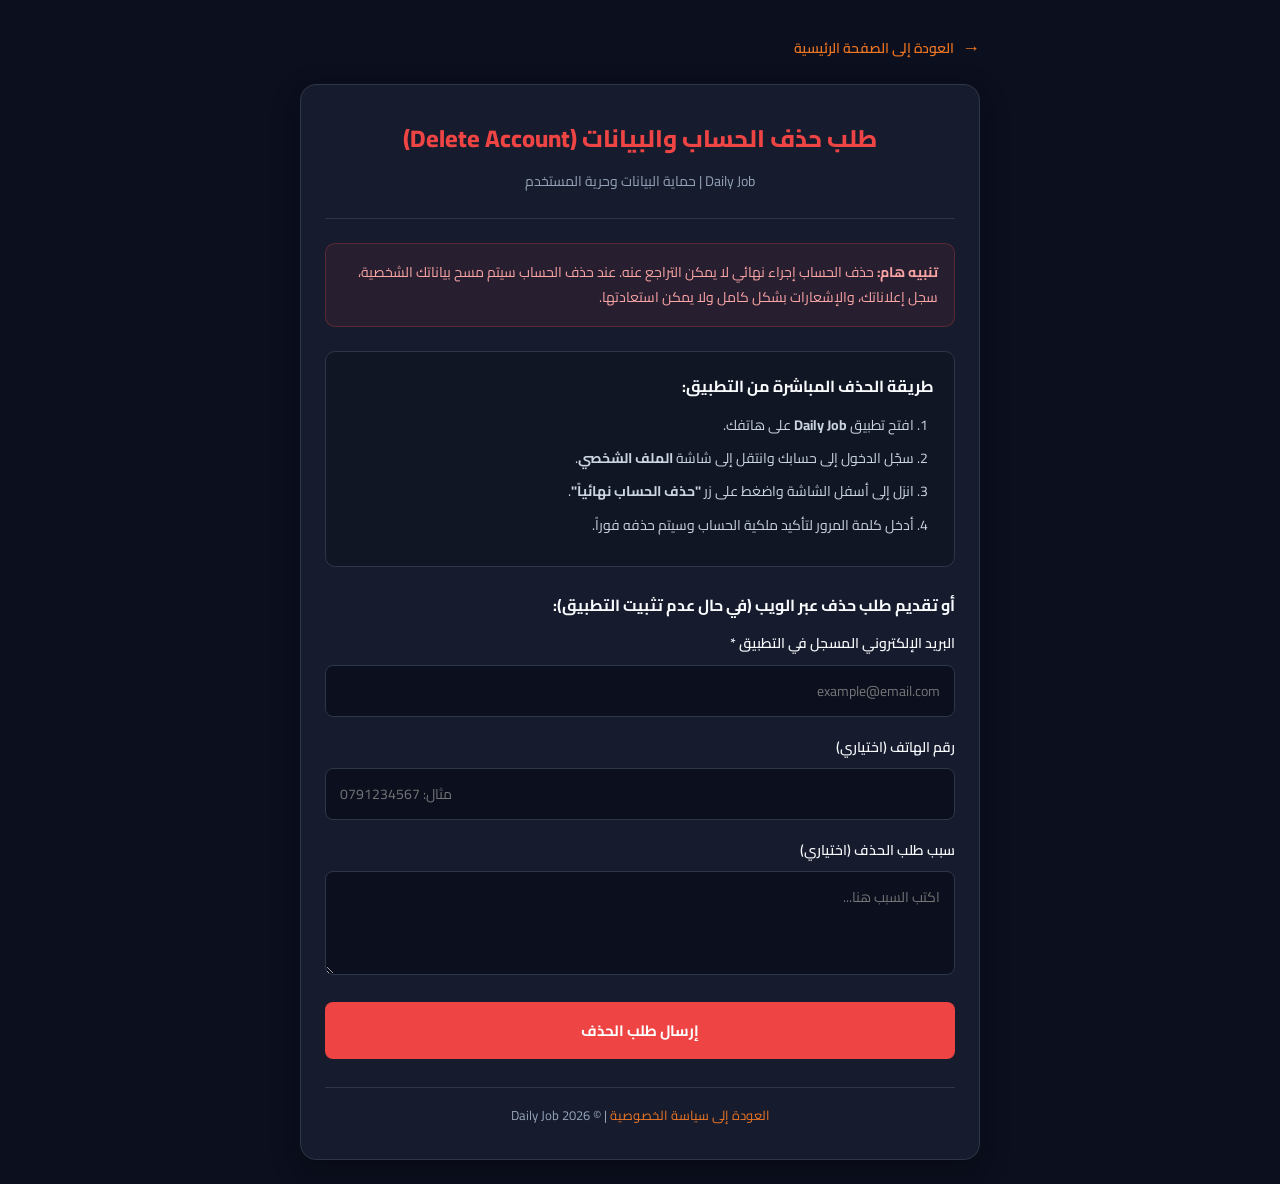
<file: dai/delete-account.html>
<!DOCTYPE html>
<html lang="ar" dir="rtl">
<head>
    <meta charset="UTF-8">
    <meta name="viewport" content="width=device-width, initial-scale=1.0">
    <title>طلب حذف الحساب والبيانات | Daily Job</title>
    <link rel="icon" type="image/x-icon" href="favicon.ico">
    <link rel="icon" type="image/png" href="favicon.png">
    <link href="https://fonts.googleapis.com/css2?family=Cairo:wght@400;600;700;800&display=swap" rel="stylesheet">
    <style>
        :root {
            --primary: #EF7623;
            --primary-dark: #d35f12;
            --dark-bg: #0B0F1E;
            --card-bg: #161C2E;
            --text-main: #FFFFFF;
            --text-muted: #94A3B8;
            --border: #2D3748;
            --danger: #EF4444;
        }
        * { box-sizing: border-box; margin: 0; padding: 0; }
        body {
            font-family: 'Cairo', sans-serif;
            background-color: var(--dark-bg);
            color: var(--text-main);
            line-height: 1.8;
            padding: 24px 16px;
        }
        .container {
            max-width: 680px;
            margin: 0 auto;
            background: var(--card-bg);
            border: 1px solid var(--border);
            border-radius: 16px;
            padding: 32px 24px;
            box-shadow: 0 10px 30px rgba(0,0,0,0.3);
        }
        .header {
            text-align: center;
            border-bottom: 1px solid var(--border);
            padding-bottom: 24px;
            margin-bottom: 24px;
        }
        .header h1 {
            color: var(--danger);
            font-size: 24px;
            font-weight: 800;
            margin-bottom: 8px;
        }
        .header p {
            color: var(--text-muted);
            font-size: 14px;
        }
        .info-card {
            background: rgba(239, 68, 68, 0.08);
            border: 1px solid rgba(239, 68, 68, 0.25);
            border-radius: 10px;
            padding: 16px;
            margin-bottom: 24px;
            font-size: 14px;
            color: #FCA5A5;
        }
        .steps {
            background: #111625;
            border: 1px solid var(--border);
            border-radius: 10px;
            padding: 20px;
            margin-bottom: 24px;
        }
        .steps h3 {
            color: #F8FAFC;
            font-size: 16px;
            margin-bottom: 12px;
        }
        .steps ol {
            padding-right: 20px;
            color: #CBD5E1;
            font-size: 14px;
        }
        .steps li { margin-bottom: 8px; }
        .form-group {
            margin-bottom: 18px;
        }
        label {
            display: block;
            margin-bottom: 8px;
            color: #F8FAFC;
            font-size: 14px;
            font-weight: 600;
        }
        input, textarea {
            width: 100%;
            padding: 12px 14px;
            border-radius: 8px;
            background: #0B0F1E;
            border: 1px solid var(--border);
            color: #FFFFFF;
            font-family: inherit;
            font-size: 14px;
        }
        input:focus, textarea:focus {
            border-color: var(--primary);
            outline: none;
        }
        button {
            width: 100%;
            background: var(--danger);
            color: #FFF;
            border: none;
            padding: 14px;
            border-radius: 8px;
            font-size: 15px;
            font-weight: 700;
            font-family: inherit;
            cursor: pointer;
            transition: 0.2s;
        }
        button:hover {
            background: #DC2626;
        }
        .footer {
            margin-top: 28px;
            text-align: center;
            border-top: 1px solid var(--border);
            padding-top: 16px;
            font-size: 13px;
            color: var(--text-muted);
        }
        .footer a {
            color: var(--primary);
            text-decoration: none;
        }
    </style>
</head>
<body>
    <div style="max-width: 680px; margin: 0 auto 12px; padding: 0 0 0;">
        <a href="/" style="display: inline-flex; align-items: center; gap: 8px; color: var(--primary); text-decoration: none; font-size: 14px; font-weight: 600; padding: 8px 0;">
            <span style="font-size: 18px;">→</span> العودة إلى الصفحة الرئيسية
        </a>
    </div>
    <div class="container">
        <div class="header">
            <h1>طلب حذف الحساب والبيانات (Delete Account)</h1>
            <p>Daily Job | حماية البيانات وحرية المستخدم</p>
        </div>

        <div class="info-card">
            <strong>تنبيه هام:</strong> حذف الحساب إجراء نهائي لا يمكن التراجع عنه. عند حذف الحساب سيتم مسح بياناتك الشخصية، سجل إعلاناتك، والإشعارات بشكل كامل ولا يمكن استعادتها.
        </div>

        <div class="steps">
            <h3>طريقة الحذف المباشرة من التطبيق:</h3>
            <ol>
                <li>افتح تطبيق <strong>Daily Job</strong> على هاتفك.</li>
                <li>سجّل الدخول إلى حسابك وانتقل إلى شاشة <strong>الملف الشخصي</strong>.</li>
                <li>انزل إلى أسفل الشاشة واضغط على زر <strong>"حذف الحساب نهائياً"</strong>.</li>
                <li>أدخل كلمة المرور لتأكيد ملكية الحساب وسيتم حذفه فوراً.</li>
            </ol>
        </div>

        <h3 style="color: #F8FAFC; margin-bottom: 12px; font-size: 16px;">أو تقديم طلب حذف عبر الويب (في حال عدم تثبيت التطبيق):</h3>
        <form id="deletionForm">
          <div class="form-group">
            <label>البريد الإلكتروني المسجل في التطبيق *</label>
            <input type="email" id="delEmail" placeholder="example@email.com" required>
          </div>
          <div class="form-group">
            <label>رقم الهاتف (اختياري)</label>
            <input type="tel" id="delPhone" placeholder="مثال: 0791234567">
          </div>
          <div class="form-group">
            <label>سبب طلب الحذف (اختياري)</label>
            <textarea id="delReason" rows="3" placeholder="اكتب السبب هنا..."></textarea>
          </div>
          <button type="submit" id="delSubmitBtn">إرسال طلب الحذف</button>
        </form>
        <div id="delResultMsg" style="margin-top: 16px; text-align: center; font-weight: 600;"></div>

        <script>
        document.getElementById('deletionForm').addEventListener('submit', async (e) => {
          e.preventDefault();
          const btn = document.getElementById('delSubmitBtn');
          const msgDiv = document.getElementById('delResultMsg');
          const email = document.getElementById('delEmail').value.trim();
          const phone = document.getElementById('delPhone').value.trim();
          const reason = document.getElementById('delReason').value.trim();

          if(!email) {
            msgDiv.innerText = 'يرجى إدخال البريد الإلكتروني';
            msgDiv.style.color = 'red';
            return;
          }

          btn.disabled = true;
          btn.innerText = 'جاري الإرسال...';
          msgDiv.innerText = '';

          try {
            const apiBase = window.location.origin;
            const res = await fetch(apiBase + '/api/account-deletion-request/', {
              method: 'POST',
              headers: { 'Content-Type': 'application/json' },
              body: JSON.stringify({ email, phone, reason })
            });
            const data = await res.json();
            if(res.ok) {
              msgDiv.innerText = '\u2705 ' + (data.message || 'تم استلام طلبكم وسيتم مراجعته خلال 48 ساعة');
              msgDiv.style.color = '#10b981';
              document.getElementById('deletionForm').reset();
            } else {
              msgDiv.innerText = '\u274C ' + (data.error || 'حدث خطأ، يرجى المحاولة لاحقاً');
              msgDiv.style.color = 'red';
            }
          } catch(err) {
            msgDiv.innerText = '\u274C خطأ في الاتصال بالسيرفر، يرجى المحاولة لاحقاً';
            msgDiv.style.color = 'red';
          } finally {
            btn.disabled = false;
            btn.innerText = 'إرسال طلب الحذف';
          }
        });
        </script>

        <div class="footer">
            <p><a href="privacy.html">العودة إلى سياسة الخصوصية</a> | © 2026 Daily Job</p>
        </div>
    </div>
</body>
</html>
</file>
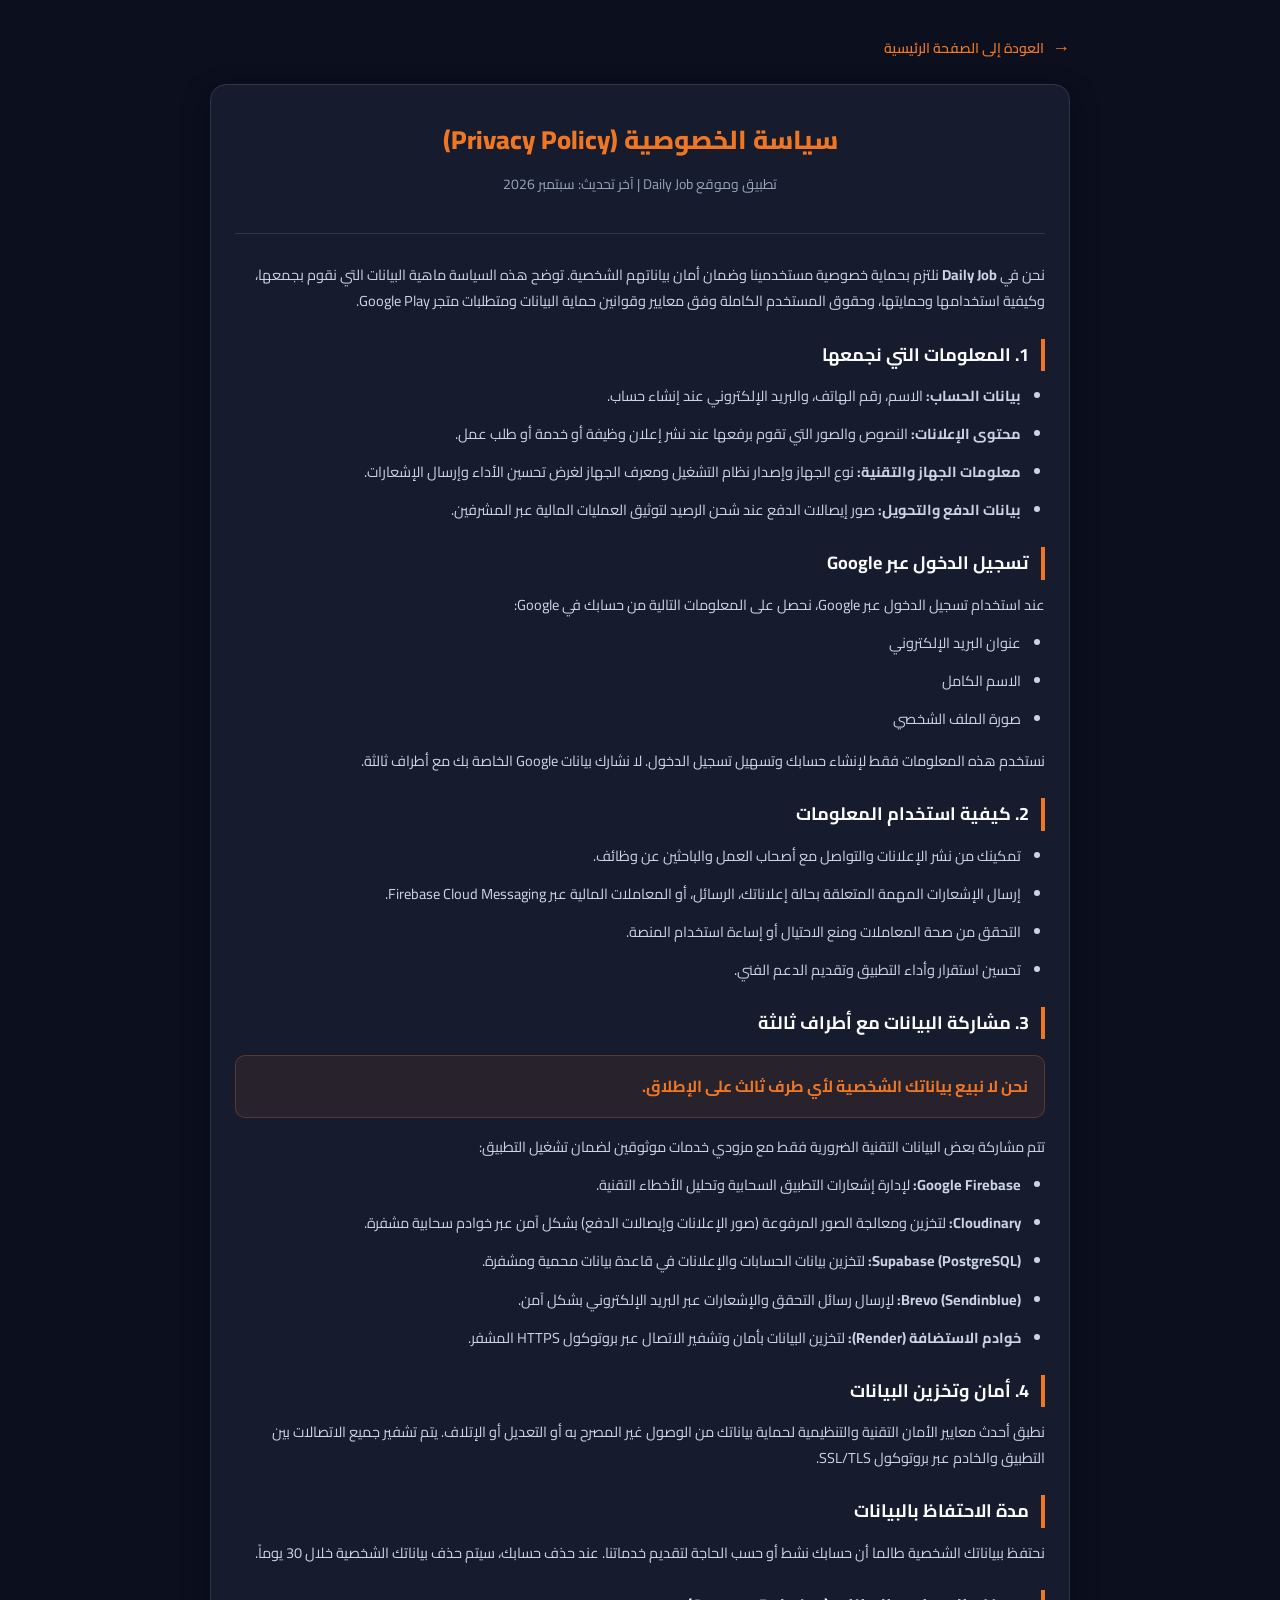
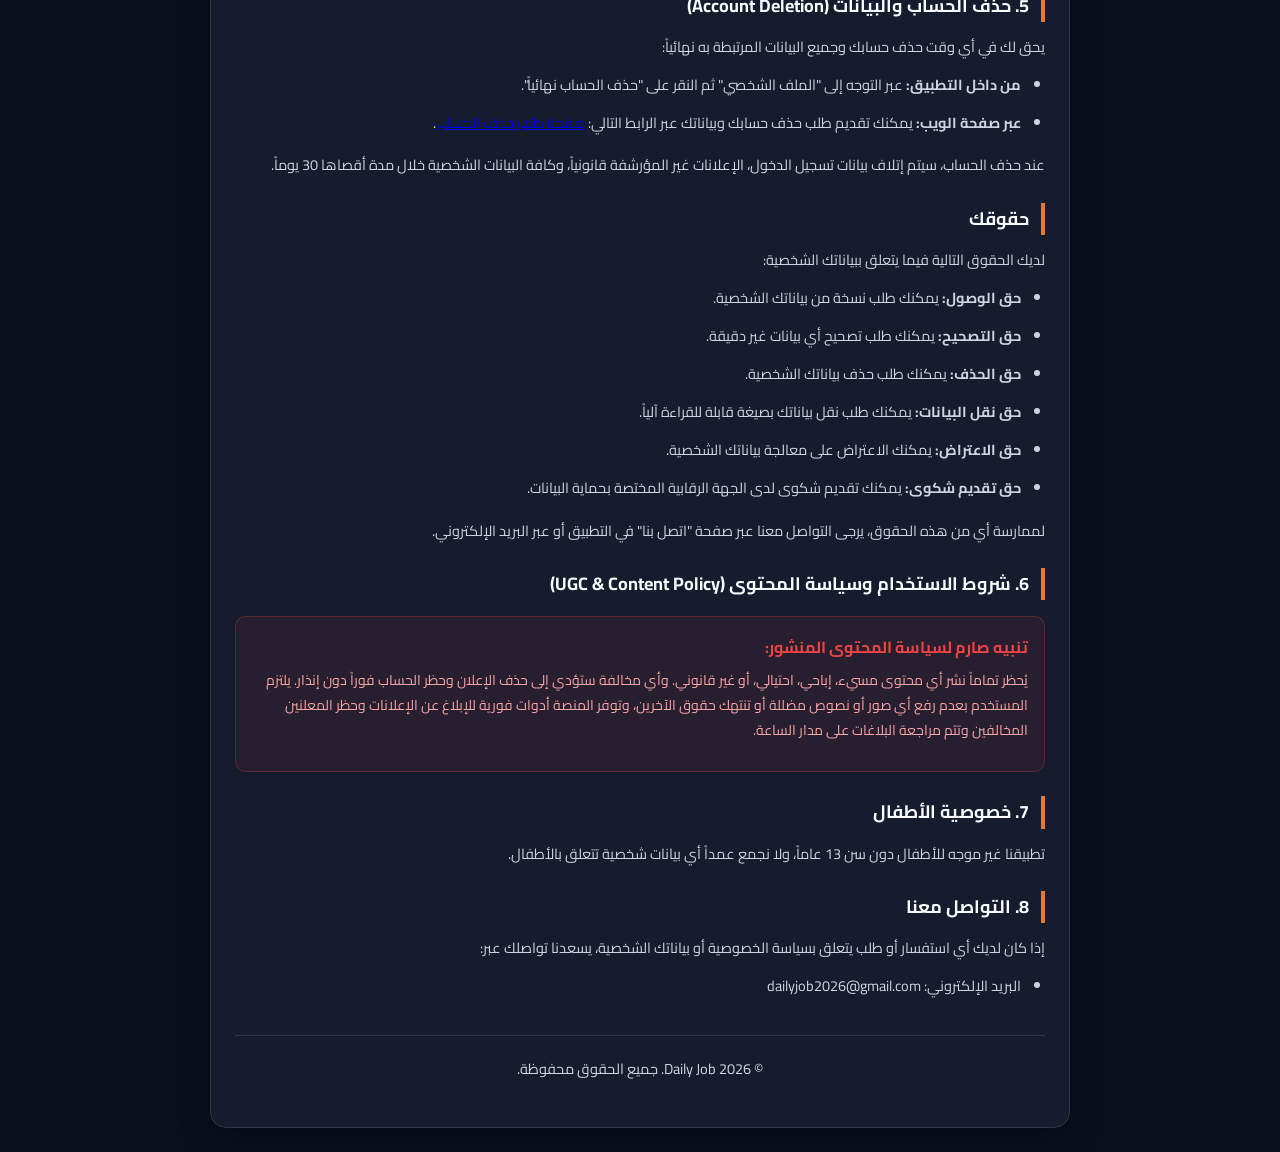
<file: dai/privacy.html>
<!DOCTYPE html>
<html lang="ar" dir="rtl">
<head>
    <meta charset="UTF-8">
    <meta name="viewport" content="width=device-width, initial-scale=1.0">
    <title>سياسة الخصوصية | Daily Job</title>
    <link rel="icon" type="image/x-icon" href="favicon.ico">
    <link rel="icon" type="image/png" href="favicon.png">
    <link href="https://fonts.googleapis.com/css2?family=Cairo:wght@400;600;700;800&display=swap" rel="stylesheet">
    <style>
        :root {
            --primary: #EF7623;
            --primary-dark: #d35f12;
            --dark-bg: #0B0F1E;
            --card-bg: #161C2E;
            --text-main: #FFFFFF;
            --text-muted: #94A3B8;
            --border: #2D3748;
        }
        * { box-sizing: border-box; margin: 0; padding: 0; }
        body {
            font-family: 'Cairo', sans-serif;
            background-color: var(--dark-bg);
            color: var(--text-main);
            line-height: 1.8;
            padding: 24px 16px;
        }
        .container {
            max-width: 860px;
            margin: 0 auto;
            background: var(--card-bg);
            border: 1px solid var(--border);
            border-radius: 16px;
            padding: 32px 24px;
            box-shadow: 0 10px 30px rgba(0,0,0,0.3);
        }
        .header {
            text-align: center;
            border-bottom: 1px solid var(--border);
            padding-bottom: 24px;
            margin-bottom: 28px;
        }
        .header h1 {
            color: var(--primary);
            font-size: 26px;
            font-weight: 800;
            margin-bottom: 8px;
        }
        .header p {
            color: var(--text-muted);
            font-size: 14px;
        }
        h2 {
            color: #F8FAFC;
            font-size: 18px;
            margin-top: 24px;
            margin-bottom: 12px;
            border-right: 4px solid var(--primary);
            padding-right: 12px;
        }
        p, li {
            color: #CBD5E1;
            font-size: 14.5px;
            margin-bottom: 12px;
        }
        ul {
            list-style-type: disc;
            padding-right: 24px;
            margin-bottom: 16px;
        }
        .highlight-box {
            background: rgba(239, 118, 35, 0.08);
            border: 1px solid rgba(239, 118, 35, 0.25);
            border-radius: 10px;
            padding: 16px;
            margin: 16px 0;
        }
        .highlight-box strong {
            color: var(--primary);
        }
        .footer {
            margin-top: 36px;
            text-align: center;
            border-top: 1px solid var(--border);
            padding-top: 20px;
            font-size: 13px;
            color: var(--text-muted);
        }
        .footer a {
            color: var(--primary);
            text-decoration: none;
        }
    </style>
</head>
<body>
    <div style="max-width: 860px; margin: 0 auto 12px; padding: 0 0 0;">
        <a href="/" style="display: inline-flex; align-items: center; gap: 8px; color: var(--primary); text-decoration: none; font-size: 14px; font-weight: 600; padding: 8px 0;">
            <span style="font-size: 18px;">→</span> العودة إلى الصفحة الرئيسية
        </a>
    </div>
    <div class="container">
        <div class="header">
            <h1>سياسة الخصوصية (Privacy Policy)</h1>
            <p>تطبيق وموقع Daily Job | آخر تحديث: سبتمبر 2026</p>
        </div>

        <p>نحن في <strong>Daily Job</strong> نلتزم بحماية خصوصية مستخدمينا وضمان أمان بياناتهم الشخصية. توضح هذه السياسة ماهية البيانات التي نقوم بجمعها، وكيفية استخدامها وحمايتها، وحقوق المستخدم الكاملة وفق معايير وقوانين حماية البيانات ومتطلبات متجر Google Play.</p>

        <h2>1. المعلومات التي نجمعها</h2>
        <ul>
            <li><strong>بيانات الحساب:</strong> الاسم، رقم الهاتف، والبريد الإلكتروني عند إنشاء حساب.</li>
            <li><strong>محتوى الإعلانات:</strong> النصوص والصور التي تقوم برفعها عند نشر إعلان وظيفة أو خدمة أو طلب عمل.</li>
            <li><strong>معلومات الجهاز والتقنية:</strong> نوع الجهاز وإصدار نظام التشغيل ومعرف الجهاز لغرض تحسين الأداء وإرسال الإشعارات.</li>
            <li><strong>بيانات الدفع والتحويل:</strong> صور إيصالات الدفع عند شحن الرصيد لتوثيق العمليات المالية عبر المشرفين.</li>
        </ul>

        <h2>تسجيل الدخول عبر Google</h2>
        <p>عند استخدام تسجيل الدخول عبر Google، نحصل على المعلومات التالية من حسابك في Google:</p>
        <ul>
            <li>عنوان البريد الإلكتروني</li>
            <li>الاسم الكامل</li>
            <li>صورة الملف الشخصي</li>
        </ul>
        <p>نستخدم هذه المعلومات فقط لإنشاء حسابك وتسهيل تسجيل الدخول. لا نشارك بيانات Google الخاصة بك مع أطراف ثالثة.</p>

        <h2>2. كيفية استخدام المعلومات</h2>
        <ul>
            <li>تمكينك من نشر الإعلانات والتواصل مع أصحاب العمل والباحثين عن وظائف.</li>
            <li>إرسال الإشعارات المهمة المتعلقة بحالة إعلاناتك، الرسائل، أو المعاملات المالية عبر Firebase Cloud Messaging.</li>
            <li>التحقق من صحة المعاملات ومنع الاحتيال أو إساءة استخدام المنصة.</li>
            <li>تحسين استقرار وأداء التطبيق وتقديم الدعم الفني.</li>
        </ul>

        <h2>3. مشاركة البيانات مع أطراف ثالثة</h2>
        <div class="highlight-box">
            <strong>نحن لا نبيع بياناتك الشخصية لأي طرف ثالث على الإطلاق.</strong>
        </div>
        <p>تتم مشاركة بعض البيانات التقنية الضرورية فقط مع مزودي خدمات موثوقين لضمان تشغيل التطبيق:</p>
        <ul>
            <li><strong>Google Firebase:</strong> لإدارة إشعارات التطبيق السحابية وتحليل الأخطاء التقنية.</li>
            <li><strong>Cloudinary:</strong> لتخزين ومعالجة الصور المرفوعة (صور الإعلانات وإيصالات الدفع) بشكل آمن عبر خوادم سحابية مشفرة.</li>
            <li><strong>Supabase (PostgreSQL):</strong> لتخزين بيانات الحسابات والإعلانات في قاعدة بيانات محمية ومشفرة.</li>
            <li><strong>Brevo (Sendinblue):</strong> لإرسال رسائل التحقق والإشعارات عبر البريد الإلكتروني بشكل آمن.</li>
            <li><strong>خوادم الاستضافة (Render):</strong> لتخزين البيانات بأمان وتشفير الاتصال عبر بروتوكول HTTPS المشفر.</li>
        </ul>

        <h2>4. أمان وتخزين البيانات</h2>
        <p>نطبق أحدث معايير الأمان التقنية والتنظيمية لحماية بياناتك من الوصول غير المصرح به أو التعديل أو الإتلاف. يتم تشفير جميع الاتصالات بين التطبيق والخادم عبر بروتوكول SSL/TLS.</p>

        <h2>مدة الاحتفاظ بالبيانات</h2>
        <p>نحتفظ ببياناتك الشخصية طالما أن حسابك نشط أو حسب الحاجة لتقديم خدماتنا. عند حذف حسابك، سيتم حذف بياناتك الشخصية خلال 30 يوماً.</p>

        <h2>5. حذف الحساب والبيانات (Account Deletion)</h2>
        <p>يحق لك في أي وقت حذف حسابك وجميع البيانات المرتبطة به نهائياً:</p>
        <ul>
            <li><strong>من داخل التطبيق:</strong> عبر التوجه إلى "الملف الشخصي" ثم النقر على "حذف الحساب نهائياً".</li>
            <li><strong>عبر صفحة الويب:</strong> يمكنك تقديم طلب حذف حسابك وبياناتك عبر الرابط التالي: <a href="delete-account.html">صفحة طلب حذف الحساب</a>.</li>
        </ul>
        <p>عند حذف الحساب، سيتم إتلاف بيانات تسجيل الدخول، الإعلانات غير المؤرشفة قانونياً، وكافة البيانات الشخصية خلال مدة أقصاها 30 يوماً.</p>

        <h2>حقوقك</h2>
        <p>لديك الحقوق التالية فيما يتعلق ببياناتك الشخصية:</p>
        <ul>
            <li><strong>حق الوصول:</strong> يمكنك طلب نسخة من بياناتك الشخصية.</li>
            <li><strong>حق التصحيح:</strong> يمكنك طلب تصحيح أي بيانات غير دقيقة.</li>
            <li><strong>حق الحذف:</strong> يمكنك طلب حذف بياناتك الشخصية.</li>
            <li><strong>حق نقل البيانات:</strong> يمكنك طلب نقل بياناتك بصيغة قابلة للقراءة آلياً.</li>
            <li><strong>حق الاعتراض:</strong> يمكنك الاعتراض على معالجة بياناتك الشخصية.</li>
            <li><strong>حق تقديم شكوى:</strong> يمكنك تقديم شكوى لدى الجهة الرقابية المختصة بحماية البيانات.</li>
        </ul>
        <p>لممارسة أي من هذه الحقوق، يرجى التواصل معنا عبر صفحة "اتصل بنا" في التطبيق أو عبر البريد الإلكتروني.</p>

        <h2>6. شروط الاستخدام وسياسة المحتوى (UGC & Content Policy)</h2>
        <div class="highlight-box" style="background: rgba(239, 68, 68, 0.08); border-color: rgba(239, 68, 68, 0.25);">
            <strong style="color: #EF4444;">تنبيه صارم لسياسة المحتوى المنشور:</strong>
            <p style="margin-top: 6px; color: #FCA5A5; font-size: 14px;">يُحظر تماماً نشر أي محتوى مسيء، إباحي، احتيالي، أو غير قانوني. وأي مخالفة ستؤدي إلى حذف الإعلان وحظر الحساب فوراً دون إنذار. يلتزم المستخدم بعدم رفع أي صور أو نصوص مضللة أو تنتهك حقوق الآخرين، وتوفر المنصة أدوات فورية للإبلاغ عن الإعلانات وحظر المعلنين المخالفين وتتم مراجعة البلاغات على مدار الساعة.</p>
        </div>

        <h2>7. خصوصية الأطفال</h2>
        <p>تطبيقنا غير موجه للأطفال دون سن 13 عاماً، ولا نجمع عمداً أي بيانات شخصية تتعلق بالأطفال.</p>

        <h2>8. التواصل معنا</h2>
        <p>إذا كان لديك أي استفسار أو طلب يتعلق بسياسة الخصوصية أو بياناتك الشخصية، يسعدنا تواصلك عبر:</p>
        <ul>
            <li>البريد الإلكتروني: dailyjob2026@gmail.com</li>
        </ul>

        <div class="footer">
            <p>© 2026 Daily Job. جميع الحقوق محفوظة.</p>
        </div>
    </div>
</body>
</html>
</file>
